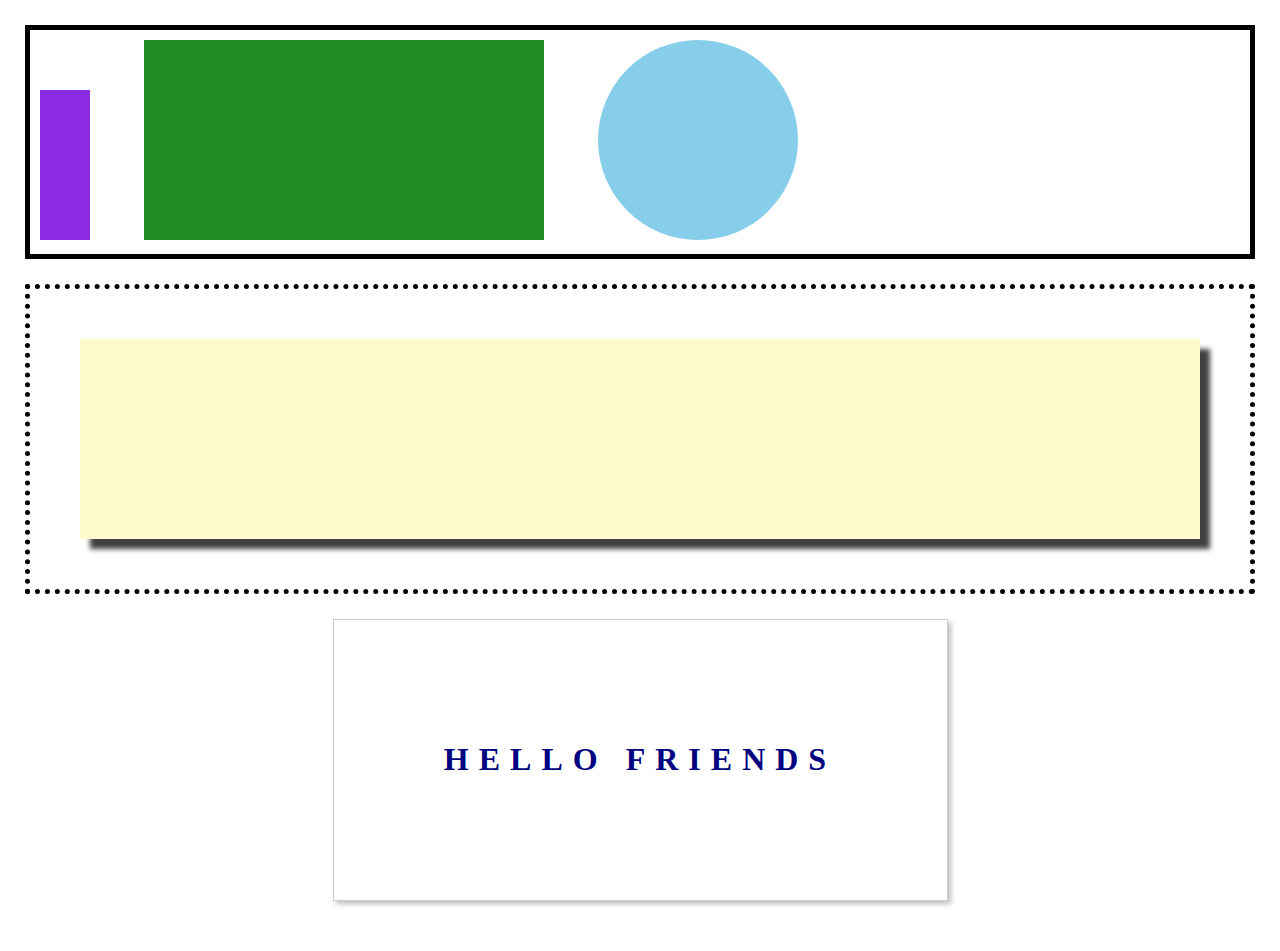
<file: second/index.html>
<!DOCTYPE html>
<html>
  <head>
    <title> Second - Solution </title>
    <link rel="stylesheet" href="index.css" />
  </head>

  <body>
    <div class="container-one">
      <div class="square-one">
        
      </div>
      <div class="square-two">
        
      </div>
      <div class="circle-one">
        
      </div>
    </div>
    <div class="container-two">
        <div class="box-shadow">
          
        </div>
    </div>
    <div class="container-three">
      <h1>HELLO FRIENDS</h1>
    </div>
  </body>
</html><!-- Put your HTML HERE, make sure to connect your index.css sheet -->
</file>
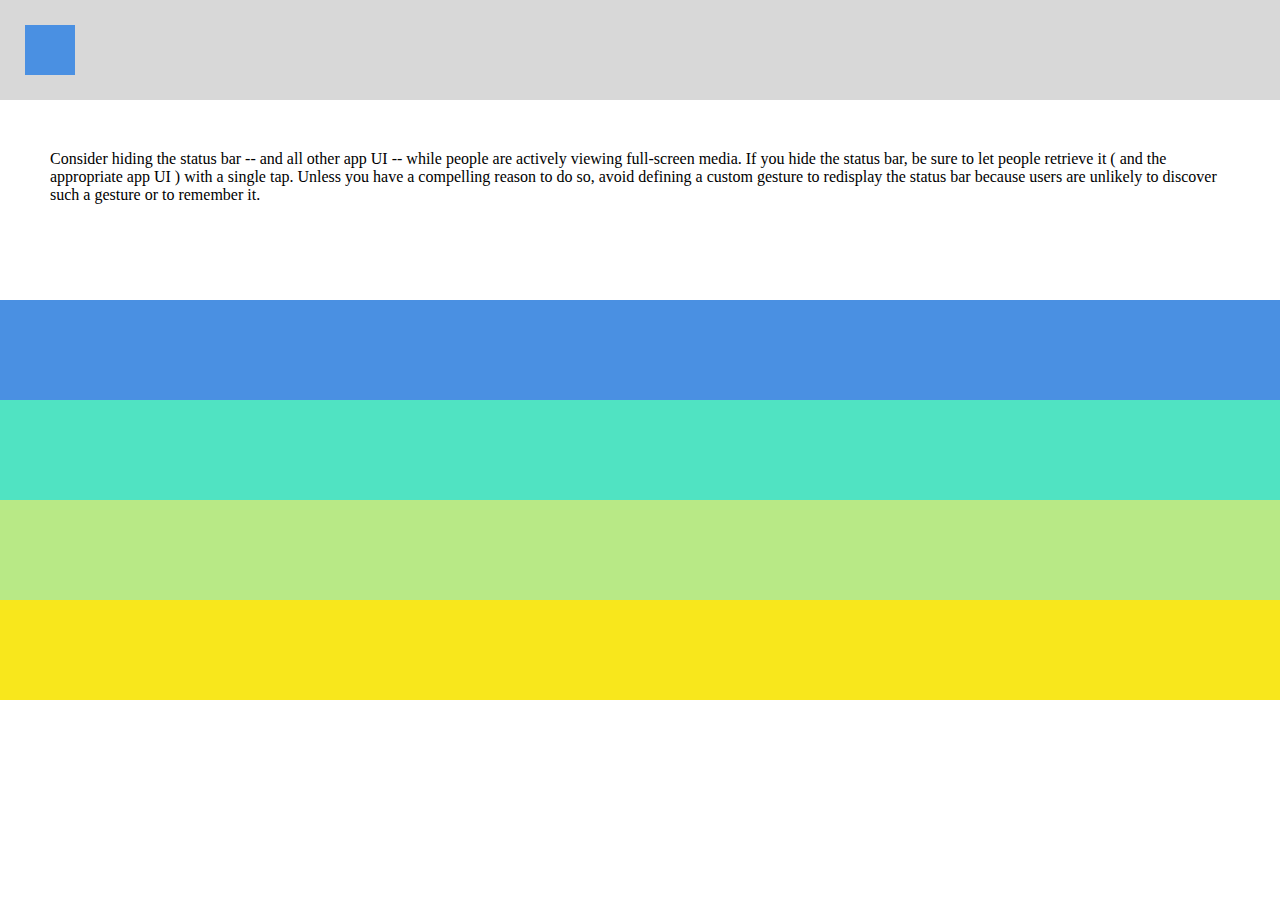
<file: third/index.html>
<!DOCTYPE html>
<html>
  <head>
    <title> Third - Solution </title>
    <link rel="stylesheet" href="index.css" />
  </head>

  <body>
    <div class="row row-1">
      <div class="row-1-div"></div>
    </div>

    <div class="row-big row-2">
      <span class="row-2-span">
        Consider hiding the status bar -- and all other app UI -- while people are actively viewing full-screen media. If you hide the status bar, be sure to let people retrieve it ( and the appropriate app UI ) with a single tap. Unless you have a compelling reason to do so, avoid defining a custom gesture to redisplay the status bar because users are unlikely to discover such a gesture or to remember it.
      </span>
    </div>

    <div class="row row-3"></div>
    <div class="row row-4"></div>
    <div class="row row-5"></div>
    <div class="row row-6"></div>
  </body>
</html><!-- Put your HTML HERE, make sure to connect your index.css sheet -->
</file>
<file: second/index.css>
body {
    margin: 0;
    padding: 25px;
  }
  
  
  .container-one {
    width: 100%;
    border: 5px solid black;
    padding: 10px;
    box-sizing: border-box ;
  }
  
  .square-one {
    height: 150px;
    width: 50px;
    background-color: blueviolet;
    display: inline-block;
  }
  .square-two {
    height: 200px;
    width: 400px;
    display: inline-block;
    background-color: forestgreen;
    margin: 0 50px;
  }
  .circle-one {
    height: 200px;
    width: 200px;
    border-radius: 50%;
    background-color: skyblue;
    display: inline-block;
  }
  
  .container-two {
    width: 100%;
    border: 5px dotted black;
    padding: 50px;
    box-sizing: border-box ;
    margin-top: 25px; 
  }
  
  .box-shadow {
    width: 100%;
    height: 200px;
    background-color: lemonchiffon;
    -webkit-box-shadow: 10px 10px 5px 0px rgba(0,0,0,0.75);
    -moz-box-shadow: 10px 10px 5px 0px rgba(0,0,0,0.75);
    box-shadow: 10px 10px 5px 0px rgba(0,0,0,0.75);
  }
  
  .container-three {
    width: 50%;
    border: 1px solid #ccc;
    background-color: white;
    padding: 100px;
    box-sizing: border-box ;
    margin: 25px auto; 
    -webkit-box-shadow: 3px 3px 5px 0px rgba(0,0,0,0.25);
    -moz-box-shadow: 3px 3px 5px 0px rgba(0,0,0,0.25);
    box-shadow: 3px 3px 5px 0px rgba(0,0,0,0.25);
  }
  
  .container-three h1 {
    width: 100%;
    text-align: center;
    color: navy;
    letter-spacing: 10px;
  }
</file>
<file: third/index.css>
body, html {
    margin: 0;
    padding: 0;
  }
  
  .row {
    height: 100px;
    width: 100%;
  }
  
  .row-big {
    height: 200px;
    width: 100%;
  }
  
  .row-1 {
    background-color: #D8D8D8;
    padding: 25px;
    box-sizing: border-box;
  }
  
  .row-1-div {
    width: 50px;
    height: 50px;
    background-color: #4A90E2;
  }
  
  .row-2 {
    background-color: #fff;
    box-sizing: border-box;
    padding: 50px;
  }
  
  .row-3 {
    background-color: #4A90E2;
  }
  
  .row-4 {
    background-color: #50E3C2;
  }
  
  .row-5 {
    background-color: #B8E986;
  }
  
  .row-6 {
    background-color: #F8E71C;
  }
</file>
